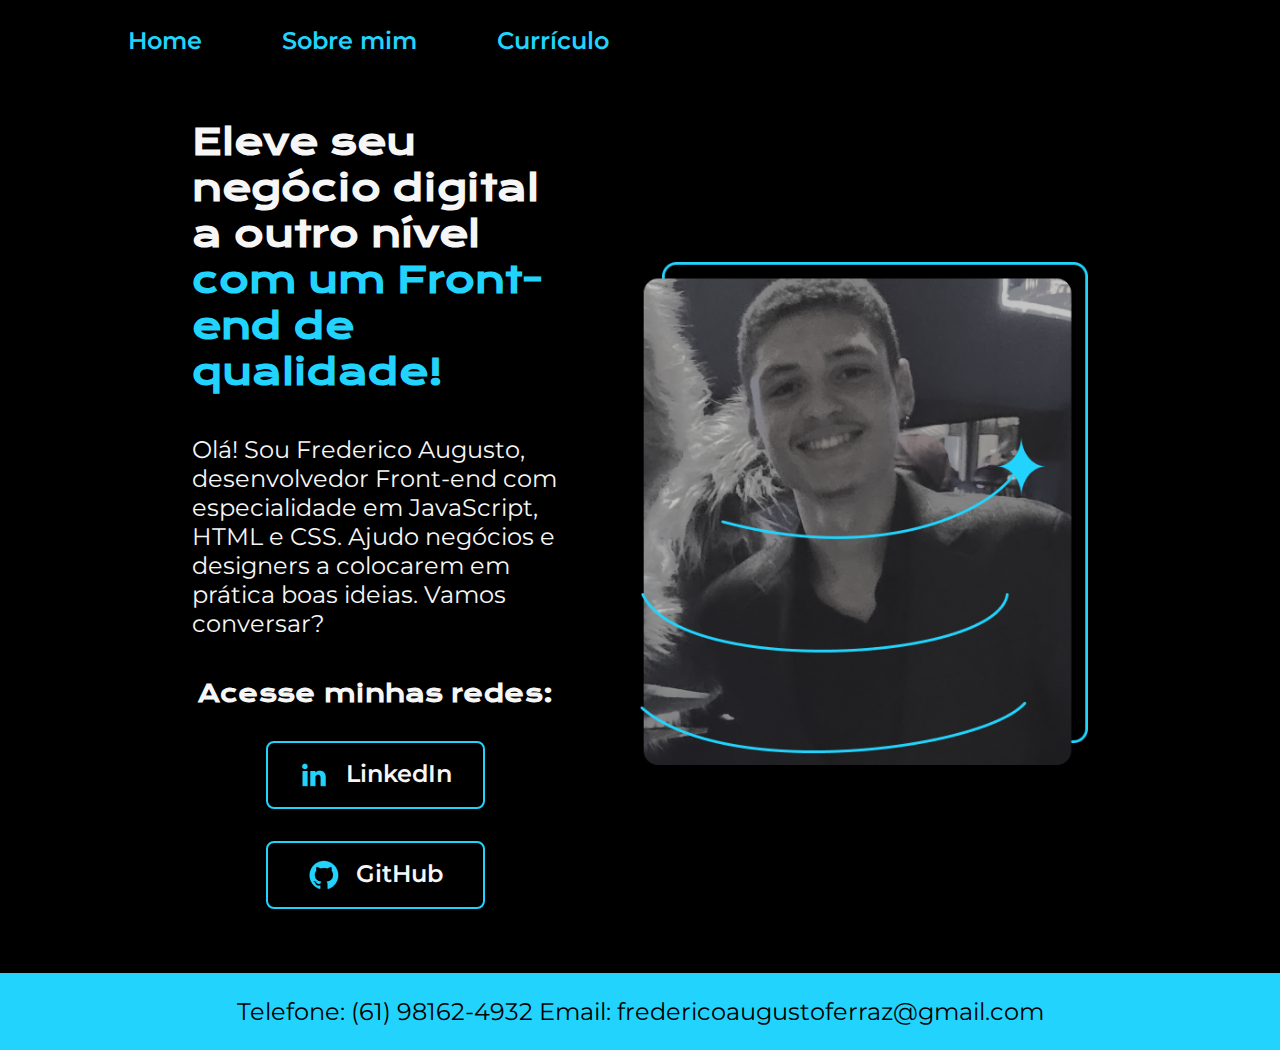
<file: index.html>
<!DOCTYPE html>
<html lang="pt-br">

<head>
    <meta charset="UTF-8" />
    <meta name="viewport" content="width=device-width, initial-scale=1.0" />
    <meta http-equiv="X-UA-Compatible" content="IE=edge">
    <link rel="stylesheet" href="css/style.css" />
    <title>portfolio</title>
</head>

<body>
    <header class="cabecalho">
        <nav class="cabecalho__menu">
            <a href="index.html" class="cabecalho__menu__link">Home</a>
            <a href="sobre.html" class="cabecalho__menu__link">Sobre mim</a>
            <a href="curriculo.html" class="cabecalho__menu__link">Currículo</a>
        </nav>
    </header>
    <main class="apresentacao">
        <section class="apresentacao__content">
            <h1 class="apresentacao__content-title">
                Eleve seu negócio digital a outro nível
                <strong>com um Front-end de qualidade!</strong>
            </h1>
            <p class="apresentacao__content-text">
                Olá! Sou Frederico Augusto, desenvolvedor Front-end com especialidade
                em JavaScript, HTML e CSS. Ajudo negócios e designers a colocarem
                em prática boas ideias. Vamos conversar?
            </p>
            <div class="apresentacao__content-link">
                <h2 class="apresentacao__content-link__title">Acesse minhas redes:</h2>
                <a href="https://www.linkedin.com/in/frederico-augusto-ferreira-146187227/" target="_blank"
                    class="apresentacao__content-link__btn">
                    <img src="img/Logo linkedin.png" alt="logo LinkedIn" class="apresentacao__content-link__btn-logo">
                    LinkedIn
                </a>
                <a href="https://github.com/Dreffy-0" target="_blank" class="apresentacao__content-link__btn">
                    <img src="img/Logo Github.png" alt="Logo GitHub" class="apresentacao__content-link__btn-logo">
                    GitHub
                </a>
            </div>
        </section>
        <img src="img/foto-portifolio.png" alt="Foto Frederico" class="apresentacao__imagem" />
    </main>
    <footer class="rodape">
        <p>Telefone: (61) 98162-4932 Email: fredericoaugustoferraz@gmail.com</p>
    </footer>
</body>

</html>
</file>
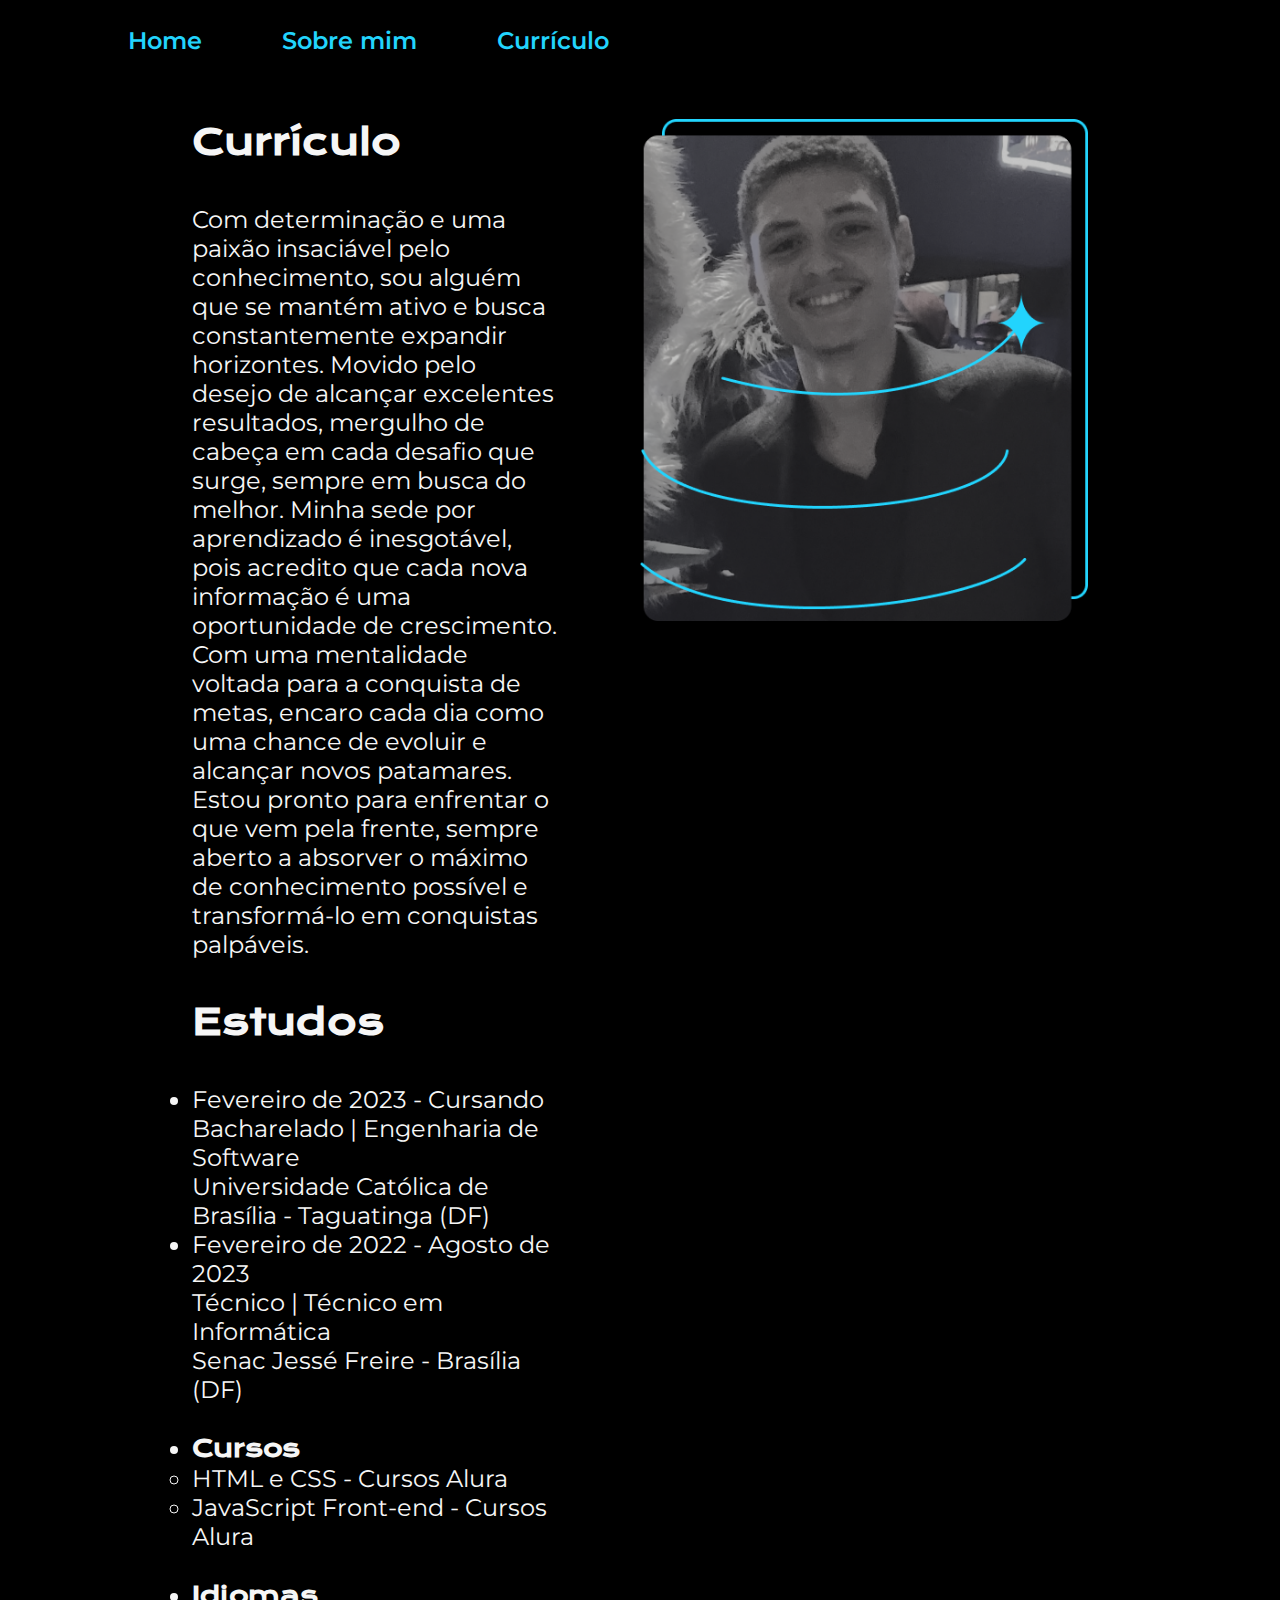
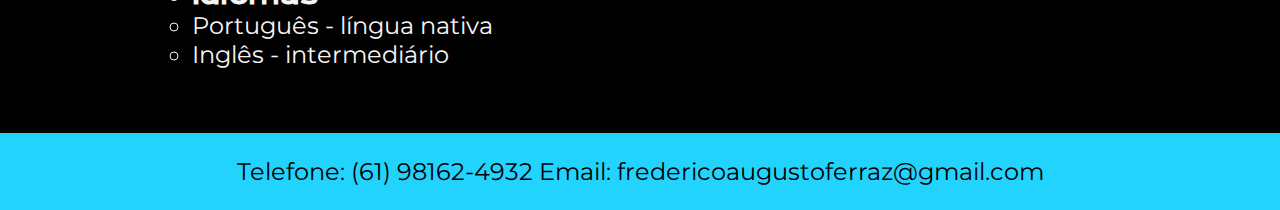
<file: curriculo.html>
<!DOCTYPE html>
<html lang="pt-br">

<head>
    <meta charset="UTF-8">
    <meta name="viewport" content="width=device-width, initial-scale=1.0">
    <meta http-equiv="X-UA-Compatible" content="ie=edge">
    <link rel="stylesheet" href="css/style.css">
    <style>
        .apresentacao {
            align-items: start;
        }
    </style>
    <title>Currículo</title>
</head>

<body>
    <header class="cabecalho">
        <nav class="cabecalho__menu">
            <a href="index.html" class="cabecalho__menu__link">Home</a>
            <a href="sobre.html" class="cabecalho__menu__link">Sobre mim</a>
            <a href="curriculo.html" class="cabecalho__menu__link">Currículo</a>
        </nav>
    </header>
    <main class="apresentacao">
        <section class="apresentacao__content">
            <h1 class="apresentacao__content-title">Currículo</h1>
            <p class="apresentacao__content-text">
                Com determinação e uma paixão insaciável pelo conhecimento, sou alguém que se mantém ativo e busca
                constantemente expandir horizontes. Movido pelo desejo de alcançar excelentes resultados, mergulho de
                cabeça
                em cada desafio que surge, sempre em busca do melhor. Minha sede por aprendizado é inesgotável, pois
                acredito que cada nova informação é uma oportunidade de crescimento. Com uma mentalidade voltada para a
                conquista de metas, encaro cada dia como uma chance de evoluir e alcançar novos patamares. Estou pronto
                para
                enfrentar o que vem pela frente, sempre aberto a absorver o máximo de conhecimento possível e
                transformá-lo
                em conquistas palpáveis.
            </p>
            <h1 class="apresentacao__content-title">Estudos</h1>
            <ul class="apresentacao__content-text">
                <li>
                    Fevereiro de 2023 - Cursando <br>
                    Bacharelado | Engenharia de Software <br>
                    Universidade Católica de Brasília - Taguatinga (DF)
                </li>
                <li>
                    Fevereiro de 2022 - Agosto de 2023 <br>
                    Técnico | Técnico em Informática <br>
                    Senac Jessé Freire - Brasília (DF)
                </li><br>
                <li>
                    <ul>
                        <h2 class="apresentacao__content-link__title">Cursos</h2>
                        <li>HTML e CSS - Cursos Alura</li>
                        <li>JavaScript Front-end - Cursos Alura</li>
                    </ul>
                </li><br>
                <li>
                    <h2 class="apresentacao__content-link__title">Idiomas</h2>
                    <ul>
                        <li>Português - língua nativa</li>
                        <li>Inglês - intermediário</li>
                    </ul>
                </li>
            </ul>
        </section>
        <img src="img/foto-portifolio.png" alt="Foto Frederico" class="apresentacao__imagem" />
    </main>
    <footer class="rodape">
        <p>Telefone: (61) 98162-4932 Email: fredericoaugustoferraz@gmail.com</p>
    </footer>
</body>

</html>
</file>
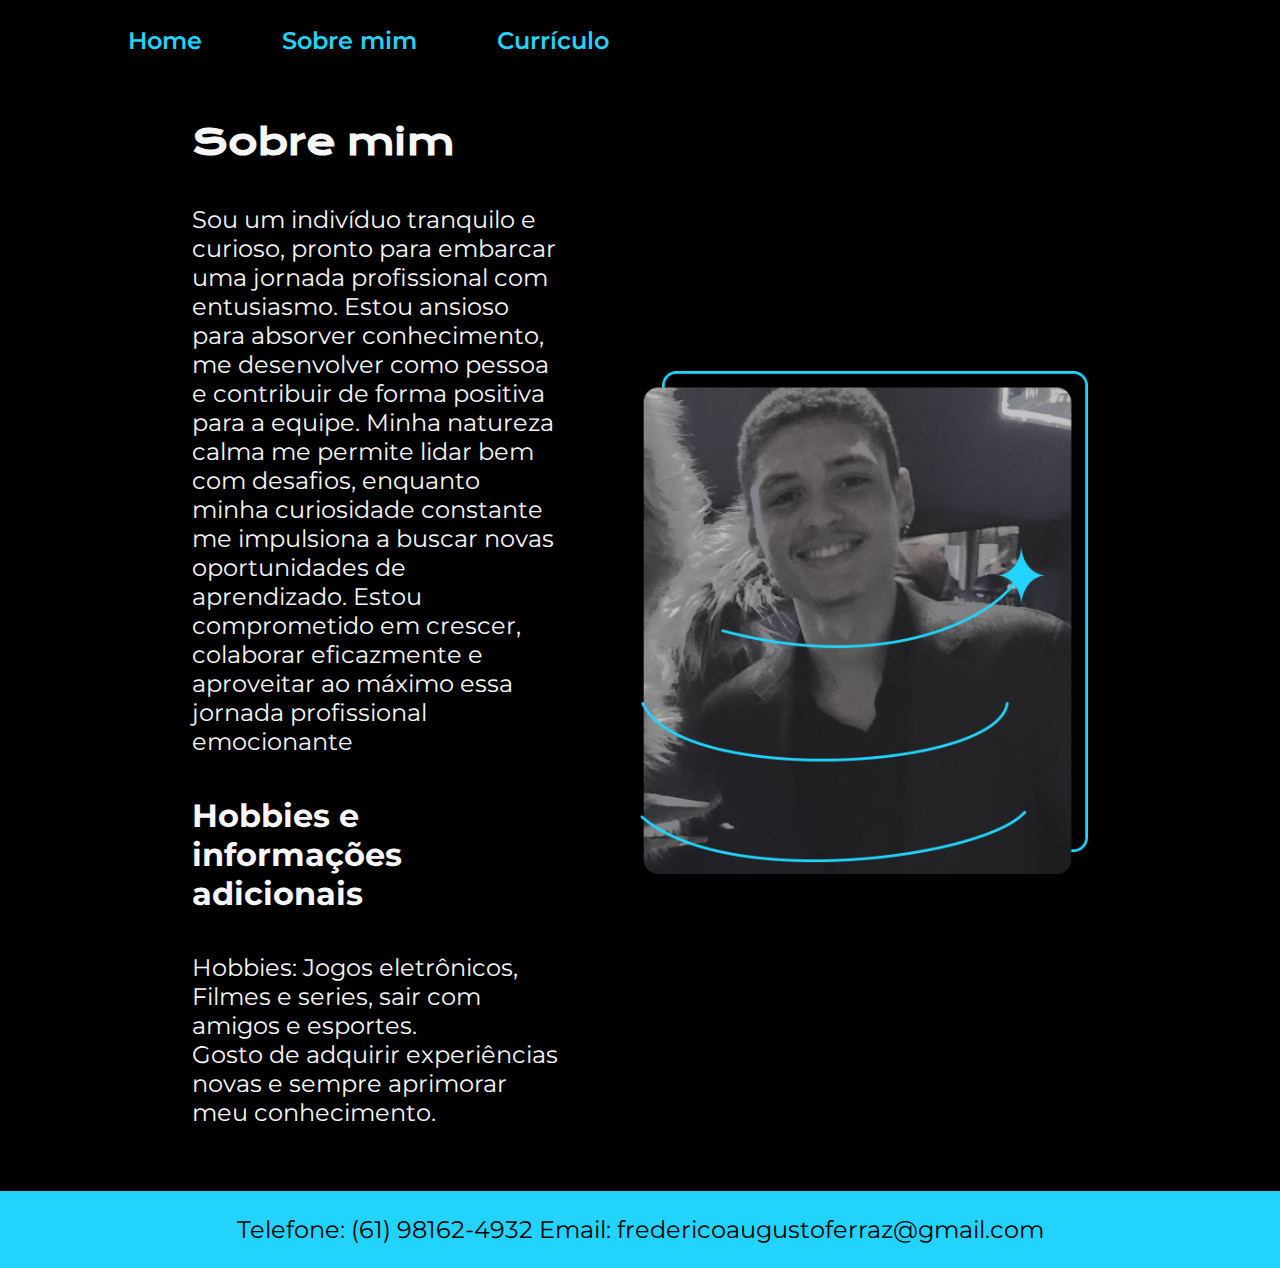
<file: sobre.html>
<!DOCTYPE html>
<html lang="pt-br">

<head>
    <meta charset="UTF-8">
    <meta http-equiv="X-UA-Compatible" content="IE=edge">
    <meta name="viewport" content="width=device-width, initial-scale=1.0">
    <title>Sobre mim</title>
    <link rel="stylesheet" href="css/style.css">
</head>

<body>
    <header class="cabecalho">
        <nav class="cabecalho__menu">
            <a href="index.html" class="cabecalho__menu__link">Home</a>
            <a href="sobre.html" class="cabecalho__menu__link">Sobre mim</a>
            <a href="curriculo.html" class="cabecalho__menu__link">Currículo</a>
        </nav>
    </header>
    <main class="apresentacao">
        <section class="apresentacao__content">
            <h1 class="apresentacao__content-title">Sobre mim</h1>
            <p class="apresentacao__content-text">
                Sou um indivíduo tranquilo e curioso, pronto para embarcar uma jornada profissional com entusiasmo.
                Estou ansioso para absorver conhecimento, me desenvolver como pessoa e contribuir de forma positiva para
                a equipe. Minha natureza calma me permite lidar bem com desafios, enquanto minha curiosidade constante
                me impulsiona a buscar novas oportunidades de aprendizado. Estou comprometido em crescer, colaborar
                eficazmente e aproveitar ao máximo essa jornada profissional emocionante
            </p>
            <h1>Hobbies e informações adicionais</h1>
            <p class="apresentacao__content-text">
                Hobbies:
                Jogos eletrônicos, Filmes e series, sair com amigos e esportes. <br>
                Gosto de adquirir experiências novas e sempre aprimorar meu conhecimento.
            </p>
        </section>
        <img src="img/foto-portifolio.png" alt="Foto Frederico" class="apresentacao__imagem" />
    </main>
    <footer class="rodape">
        <p>Telefone: (61) 98162-4932 Email: fredericoaugustoferraz@gmail.com</p>
    </footer>
</body>

</html>
</file>
<file: css/style.css>
@import url('https://fonts.googleapis.com/css2?family=Krona+One&family=Montserrat:wght@400;600&display=swap');

:root{
    --cor-primaria: #000;
    --cor-secundaria: #f6f6f6;
    --cor-terciaria: #22D4FD;
    --cor-hover: #272727;
    --fonte-primaria: 'Krona One', sans-serif;
    --fonte-secundaria: 'Montserrat', sans-serif;
}

* {
    margin: 0;
    padding: 0;
}

body {
    box-sizing: border-box;
    background-color: var(--cor-primaria);
    color: var(--cor-secundaria);
    font-family: var(--fonte-secundaria );
}

.cabecalho{
    padding: 2% 0 0 10%;
}

.cabecalho__menu{
    display: flex;
    gap: 80px;
}

.cabecalho__menu__link{
    font-family: var(--fonte-secundaria );
    font-weight: 600;
    font-size: 1.5rem;
    color: var(--cor-terciaria);
    text-decoration: none;
}

.apresentacao {
    display: flex;
    padding: 5% 15%;
    gap: 82px;
    align-items: center;
    justify-content: space-between;
}

.apresentacao__content {
    width: 50%;
    display: flex;
    flex-direction: column;
    gap: 40px;
}

.apresentacao__content-title {
    font-size: 2.25rem;
    font-family: var(--fonte-primaria);
}

.apresentacao__content-title strong {
    color: var(--cor-terciaria);
}

.apresentacao__content-text {
    font-size: 1.5rem;
}

.apresentacao__content-link {
    display: flex;
    flex-direction: column;
    align-items: center;
    gap: 32px;
    justify-content: space-between;
}

.apresentacao__content-link__title{
    font-family: var(--fonte-primaria);
    font-size: 1.5rem;
}

.apresentacao__content-link__btn {
    display: flex;
    justify-content: center;
    gap: 16px;
    width: 50%;
    padding: 16px;
    text-decoration: none;
    text-align: center;
    background-color: transparent;
    border: 2px solid var(--cor-terciaria);
    color: var(--cor-secundaria);
    font-weight: 600;
    border-radius: 8px;
    font-size: 1.5rem;
}
.apresentacao__content-link__btn:hover{
    background-color: var(--cor-hover);
    padding: 3%;
}

.apresentacao__imagem{
width: 50%;
}

.rodape{
    background-color: var(--cor-terciaria);
    padding: 24px;
    font-size: 1.5rem;
    font-family: var(--fonte-secundaria );
    color: var(--cor-primaria);
    text-align: center;
}

@media(max-width: 1200px){
    .cabecalho{
        padding: 10%;
    }

    .cabecalho__menu{
        justify-content: center;
        gap: 5%;
    }

    .apresentacao{
        flex-direction: column-reverse;
        padding: 5%;
        justify-content: center;
    }

    .apresentacao__content{
        width: auto;
    }
}
</file>
